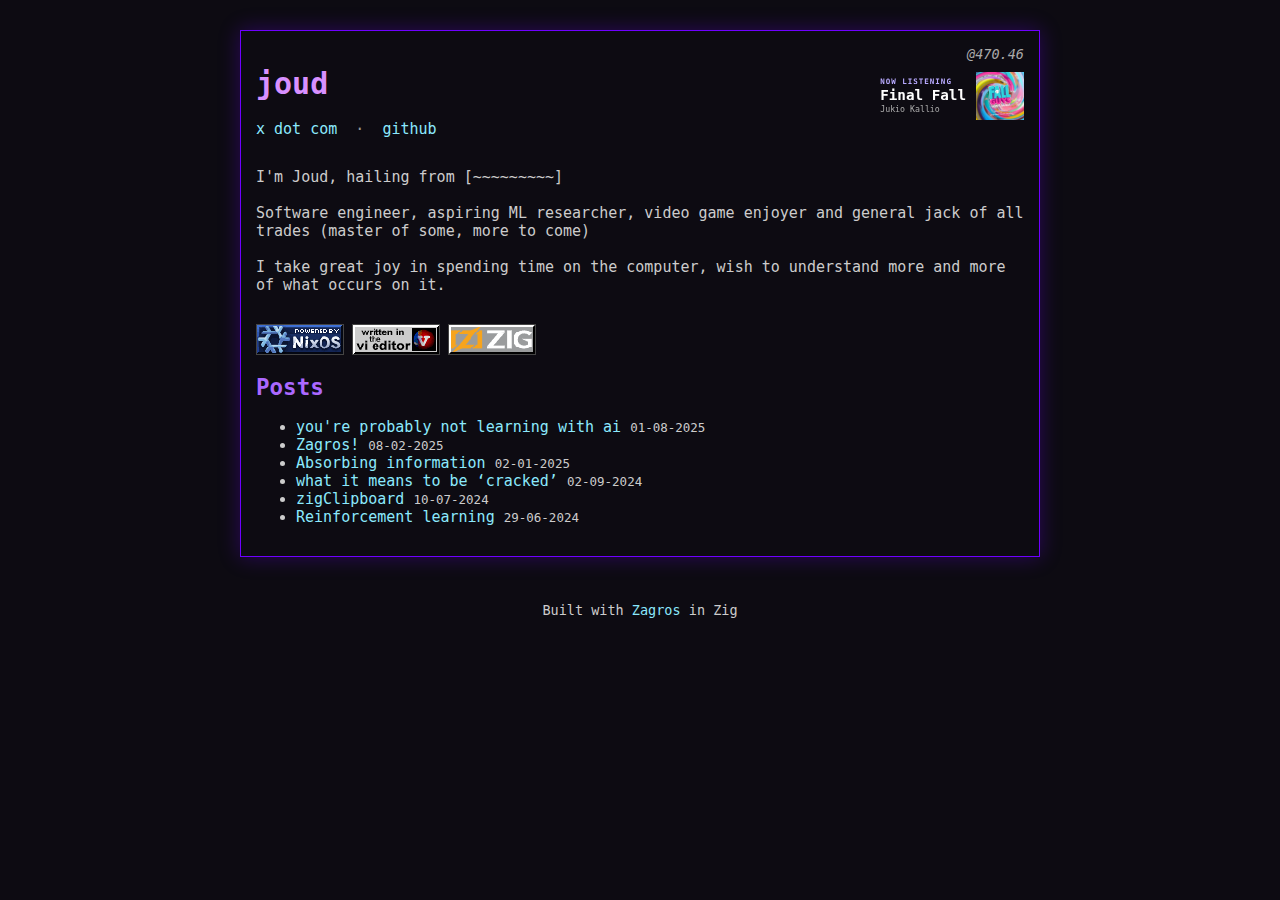
<file: index.html>
<!DOCTYPE html>
<html lang="en">
  <head>
    <meta http-equiv="Content-Type" content="text/html; charset=UTF-8" />

    <title>joud</title>
    <link rel="stylesheet" href="./joud_files/style.css" />
    <link rel="icon" href="./joud_files/favicon.jpg" />
    <link rel="icon" type="image/x-icon" href="./joud_files/favicon.jpg" />
  </head>

  <body>
    <div class="container">
      <div class="header">
        <h1>joud</h1>

        <div class="beatAndMusic">
          <div id="internet-beat">@439.15</div>

          <div class="now-playing-box" id="now-playing-box">
            <div class="info">
              <div class="label">now listening</div>
              <div class="title">Final Fall</div>
              <div class="artist">Jukio Kallio</div>
            </div>
            <img
              class="cover"
              src="./joud_files/0b5908cb87fe61f74b5b2bf364715643.jpg"
              alt="album cover"
            />
          </div>
        </div>
      </div>

      <script>
        function updateBeatTime() {
          const now = new Date();
          const utc =
            now.getUTCHours() * 3600 +
            now.getUTCMinutes() * 60 +
            now.getUTCSeconds() +
            now.getUTCMilliseconds() / 1000;

          const beatFloat = ((utc + 3600) % 86400) / 86.4;
          const beat = Math.floor(beatFloat);
          const sub = Math.floor((beatFloat - beat) * 100);

          document.getElementById("internet-beat").textContent =
            "@" +
            beat.toString().padStart(3, "0") +
            "." +
            sub.toString().padStart(2, "0");
        }

        updateBeatTime();
        setInterval(updateBeatTime, 864); // update every 0.864 sec (~1 centibeat)
      </script>

      <div class="subtext">
        <a href="https://x.com/joudrid" target="_blank">x dot com</a>
        &nbsp;·&nbsp;
        <a href="https://github.com/aryvyo" target="_blank">github</a>
      </div>

      I'm Joud, hailing from [~~~~~~~~~]
      <br /><br />
      Software engineer, aspiring ML researcher, video game enjoyer and general
      jack of all trades (master of some, more to come)
      <br /><br />
      I take great joy in spending time on the computer, wish to understand more
      and more of what occurs on it.

      <div class="gif-row">
        <img src="./joud_files/nixos2.gif" alt="Powered by NixOS :3" />
        <img src="./joud_files/vim.gif" alt="Written in vim" />
        <img src="./joud_files/zig.png" alt="Written in Zig" />
      </div>

      <h2 class="glow">Posts</h2>

      <ul class="posts">
        <li class="post">
          <a href="./posts/llmstudy.html"
            >you're probably not learning with ai</a
          >
          <small class="muted">01-08-2025</small>
        </li>

        <li class="post">
          <a href="./posts/zagros.html">Zagros!</a>
          <small class="muted">08-02-2025</small>
        </li>

        <li class="post">
          <a href="./posts/absorbing.html">Absorbing information</a>
          <small class="muted">02-01-2025</small>
        </li>

        <li class="post">
          <a href="./posts/cracked.html">what it means to be ‘cracked’</a>
          <small class="muted">02-09-2024</small>
        </li>

        <li class="post">
          <a href="./posts/zigclip.html">zigClipboard</a>
          <small class="muted">10-07-2024</small>
        </li>

        <li class="post">
          <a href="./posts/cssrl.html">Reinforcement learning</a>
          <small class="muted">29-06-2024</small>
        </li>
      </ul>
    </div>

    <div style="text-align: center; margin-top: 3rem; font-size: 0.9rem">
      Built with
      <a href="https://github.com/Aryvyo/Zagros/" target="_blank">Zagros</a> in
      Zig
    </div>
  </body>
</html>
</file>
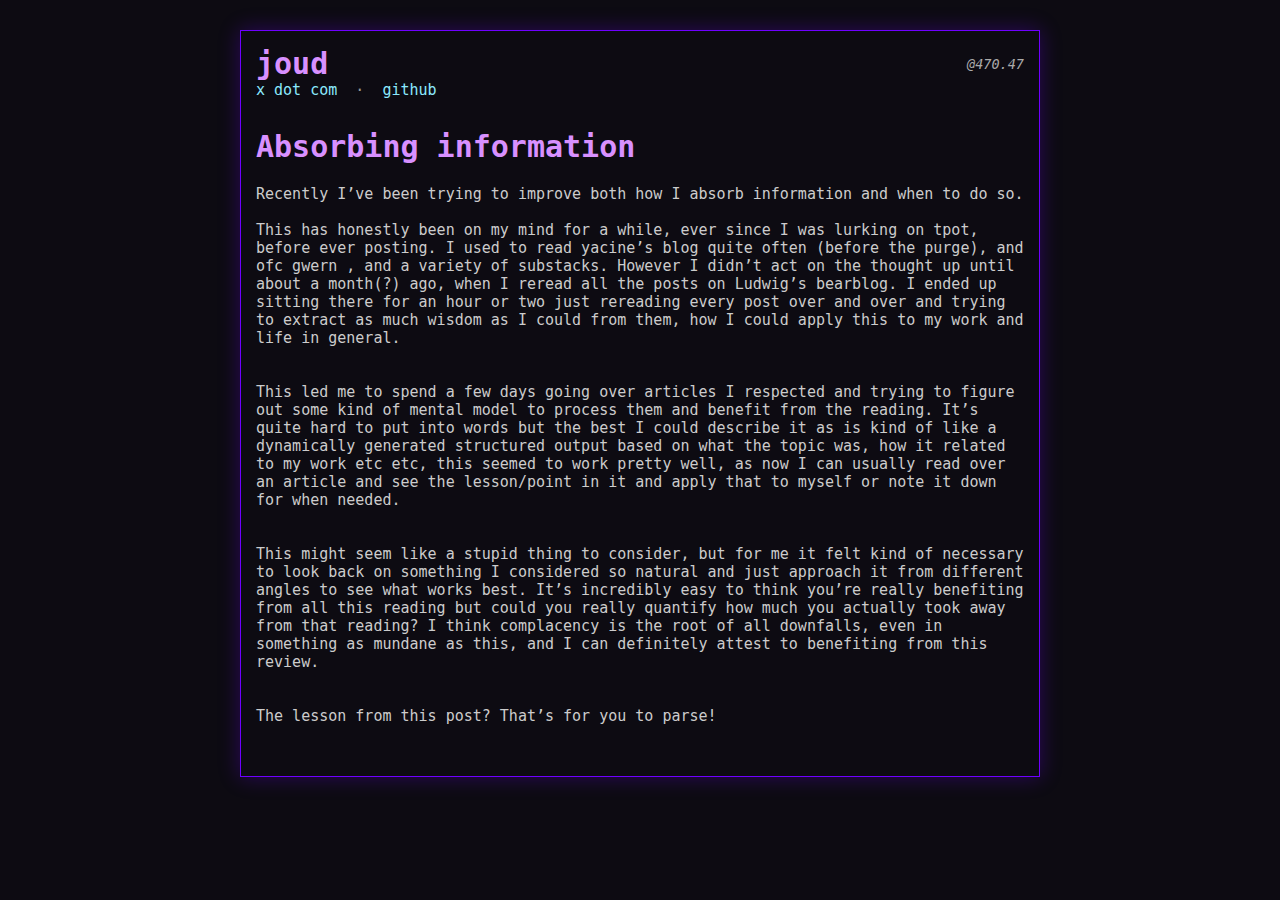
<file: posts/absorbing.html>
<!DOCTYPE html>
<html lang="en">
  <head>
    <meta http-equiv="Content-Type" content="text/html; charset=UTF-8" />

    <title>joud</title>

    <link rel="stylesheet" href="./../joud_files/joud-post-detail-style.css" />

    <link rel="icon" href="./../joud_files/favicon.jpg" />
    <link rel="icon" type="image/x-icon" href="./../joud_files/favicon.jpg" />
  </head>
  <body>
    <div class="container">
      <div class="header">
        <h1><a class="name" href="./../index.html">joud</a></h1>
        <div id="internet-beat">@450.12</div>
      </div>

      <script>
        function updateBeatTime() {
          const now = new Date();
          const utc =
            now.getUTCHours() * 3600 +
            now.getUTCMinutes() * 60 +
            now.getUTCSeconds() +
            now.getUTCMilliseconds() / 1000;

          const beatFloat = ((utc + 3600) % 86400) / 86.4;
          const beat = Math.floor(beatFloat);
          const sub = Math.floor((beatFloat - beat) * 100);

          document.getElementById("internet-beat").textContent =
            "@" +
            beat.toString().padStart(3, "0") +
            "." +
            sub.toString().padStart(2, "0");
        }

        updateBeatTime();
        setInterval(updateBeatTime, 864); // update every 0.864 sec (~1 centibeat)
      </script>

      <div class="subtext">
        <a href="https://x.com/joudrid" target="_blank">x dot com</a>
        &nbsp;·&nbsp;
        <a href="https://github.com/aryvyo" target="_blank">github</a>
      </div>

      <h1>Absorbing information</h1>

      <div class="post-content">
        <br />
        Recently I’ve been trying to improve both how I absorb information and
        when to do so.<br />
        <br />
        This has honestly been on my mind for a while, ever since I was lurking
        on tpot, before ever posting. I used to read yacine’s blog quite often
        (before the purge), and ofc gwern , and a variety of substacks. However
        I didn’t act on the thought up until about a month(?) ago, when I reread
        all the posts on Ludwig’s bearblog. I ended up sitting there for an hour
        or two just rereading every post over and over and trying to extract as
        much wisdom as I could from them, how I could apply this to my work and
        life in general.<br />
        <br />
        <br />
        This led me to spend a few days going over articles I respected and
        trying to figure out some kind of mental model to process them and
        benefit from the reading. It’s quite hard to put into words but the best
        I could describe it as is kind of like a dynamically generated
        structured output based on what the topic was, how it related to my work
        etc etc, this seemed to work pretty well, as now I can usually read over
        an article and see the lesson/point in it and apply that to myself or
        note it down for when needed.<br />
        <br />
        <br />
        This might seem like a stupid thing to consider, but for me it felt kind
        of necessary to look back on something I considered so natural and just
        approach it from different angles to see what works best. It’s
        incredibly easy to think you’re really benefiting from all this reading
        but could you really quantify how much you actually took away from that
        reading? I think complacency is the root of all downfalls, even in
        something as mundane as this, and I can definitely attest to benefiting
        from this review.<br />
        <br />
        <br />
        The lesson from this post? That’s for you to parse!<br />
        <br />
        <br />
      </div>
    </div>
  </body>
</html>
</file>
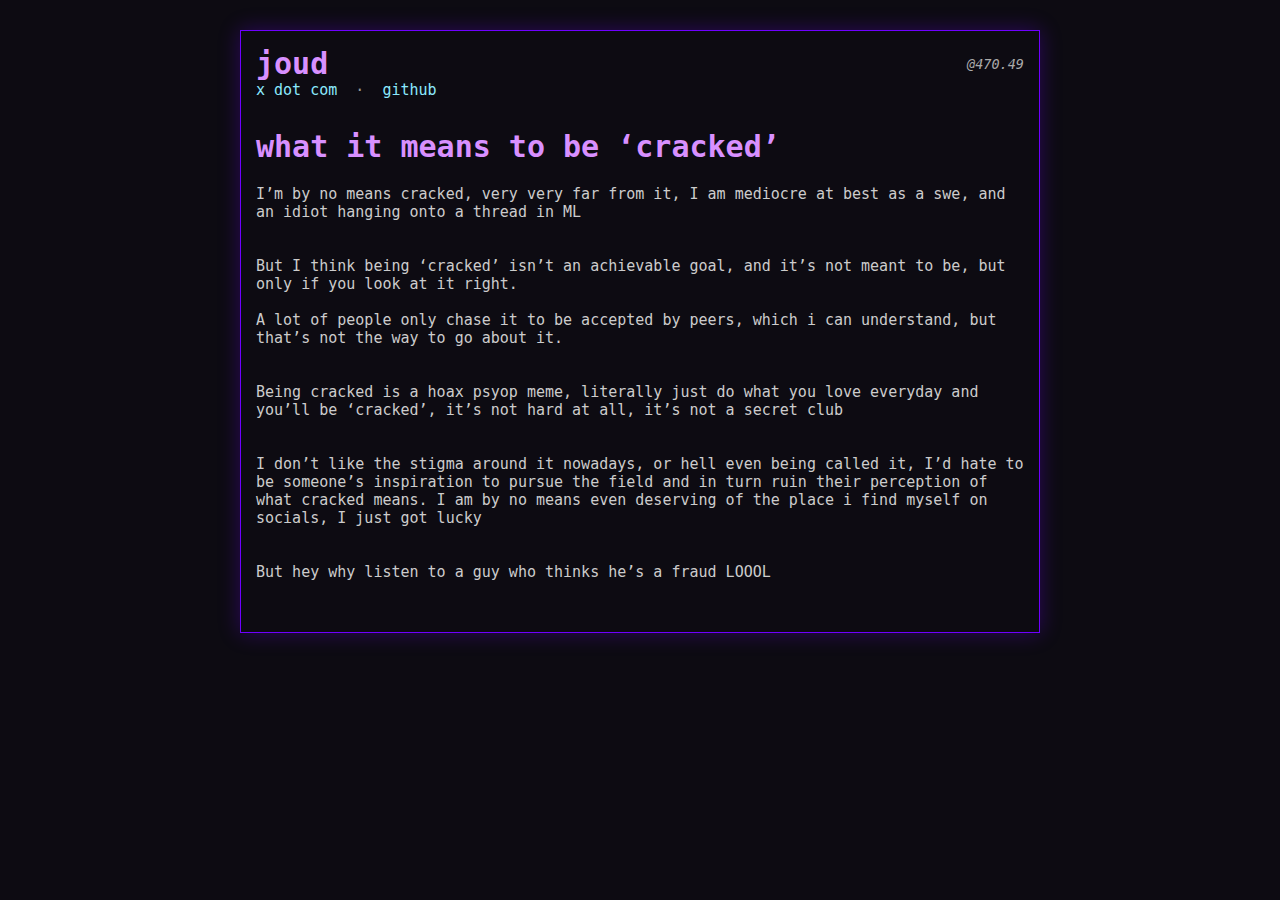
<file: posts/cracked.html>
<!DOCTYPE html>
<html lang="en">
  <head>
    <meta http-equiv="Content-Type" content="text/html; charset=UTF-8" />

    <title>joud</title>

    <link rel="stylesheet" href="./../joud_files/joud-post-detail-style.css" />

    <link rel="icon" href="./../joud_files/favicon.jpg" />
    <link rel="icon" type="image/x-icon" href="./../joud_files/favicon.jpg" />
  </head>
  <body>
    <div class="container">
      <div class="header">
        <h1><a class="name" href="./../index.html">joud</a></h1>
        <div id="internet-beat">@450.24</div>
      </div>

      <script>
        function updateBeatTime() {
          const now = new Date();
          const utc =
            now.getUTCHours() * 3600 +
            now.getUTCMinutes() * 60 +
            now.getUTCSeconds() +
            now.getUTCMilliseconds() / 1000;

          const beatFloat = ((utc + 3600) % 86400) / 86.4;
          const beat = Math.floor(beatFloat);
          const sub = Math.floor((beatFloat - beat) * 100);

          document.getElementById("internet-beat").textContent =
            "@" +
            beat.toString().padStart(3, "0") +
            "." +
            sub.toString().padStart(2, "0");
        }

        updateBeatTime();
        setInterval(updateBeatTime, 864); // update every 0.864 sec (~1 centibeat)
      </script>

      <div class="subtext">
        <a href="https://x.com/joudrid" target="_blank">x dot com</a>
        &nbsp;·&nbsp;
        <a href="https://github.com/aryvyo" target="_blank">github</a>
      </div>

      <h1>what it means to be ‘cracked’</h1>

      <div class="post-content">
        <br />
        I’m by no means cracked, very very far from it, I am mediocre at best as
        a swe, and an idiot hanging onto a thread in ML<br />
        <br />
        <br />
        But I think being ‘cracked’ isn’t an achievable goal, and it’s not meant
        to be, but only if you look at it right.<br />
        <br />
        A lot of people only chase it to be accepted by peers, which i can
        understand, but that’s not the way to go about it.<br />
        <br />
        <br />
        Being cracked is a hoax psyop meme, literally just do what you love
        everyday and you’ll be ‘cracked’, it’s not hard at all, it’s not a
        secret club<br />
        <br />
        <br />
        I don’t like the stigma around it nowadays, or hell even being called
        it, I’d hate to be someone’s inspiration to pursue the field and in turn
        ruin their perception of what cracked means. I am by no means even
        deserving of the place i find myself on socials, I just got lucky<br />
        <br />
        <br />
        But hey why listen to a guy who thinks he’s a fraud LOOOL<br />
        <br />
        <br />
      </div>
    </div>
  </body>
</html>
</file>
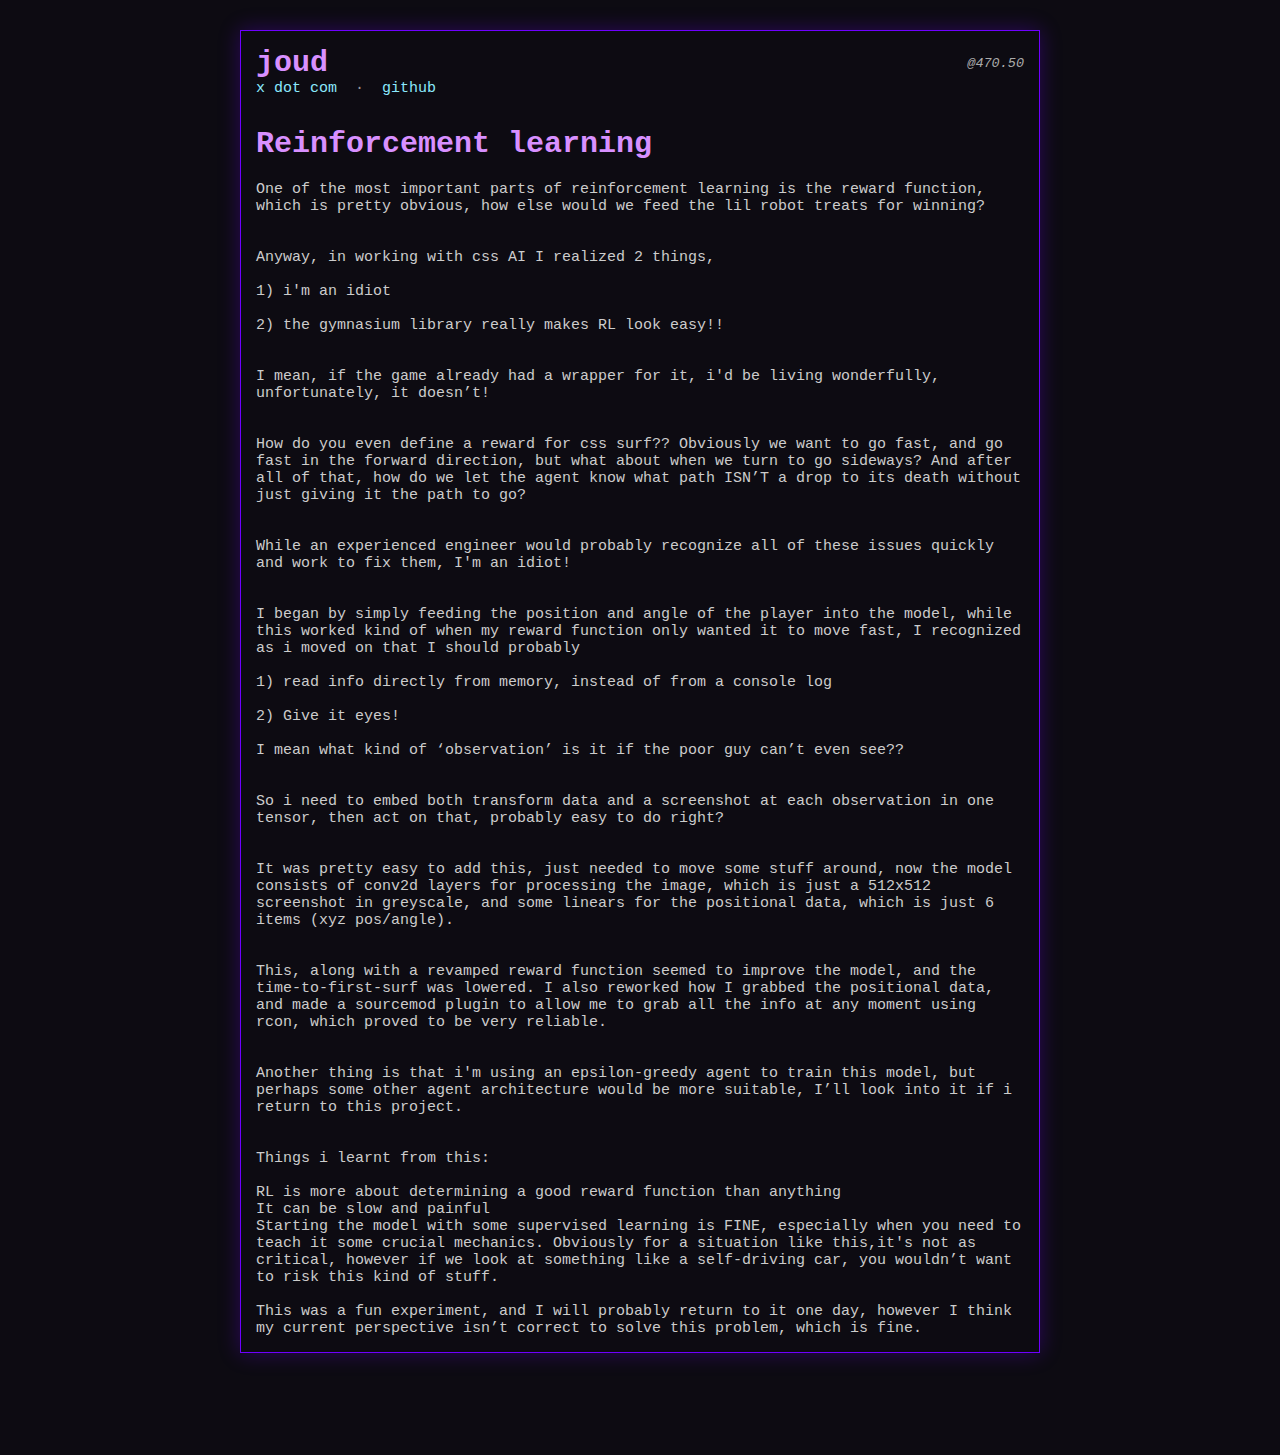
<file: posts/cssrl.html>
<!DOCTYPE html>
<html lang="en">
  <head>
    <meta http-equiv="Content-Type" content="text/html; charset=UTF-8" />

    <title>joud</title>

    <link rel="stylesheet" href="./../joud_files/joud-post-detail-style.css" />

    <link rel="icon" href="./../joud_files/favicon.jpg" />
    <link rel="icon" type="image/x-icon" href="./../joud_files/favicon.jpg" />
  </head>
  <body>
    <div class="container">
      <div class="header">
        <h1><a class="name" href="./../index.html">joud</a></h1>
        <div id="internet-beat">@450.47</div>
      </div>

      <script>
        function updateBeatTime() {
          const now = new Date();
          const utc =
            now.getUTCHours() * 3600 +
            now.getUTCMinutes() * 60 +
            now.getUTCSeconds() +
            now.getUTCMilliseconds() / 1000;

          const beatFloat = ((utc + 3600) % 86400) / 86.4;
          const beat = Math.floor(beatFloat);
          const sub = Math.floor((beatFloat - beat) * 100);

          document.getElementById("internet-beat").textContent =
            "@" +
            beat.toString().padStart(3, "0") +
            "." +
            sub.toString().padStart(2, "0");
        }

        updateBeatTime();
        setInterval(updateBeatTime, 864); // update every 0.864 sec (~1 centibeat)
      </script>

      <div class="subtext">
        <a href="https://x.com/joudrid" target="_blank">x dot com</a>
        &nbsp;·&nbsp;
        <a href="https://github.com/aryvyo" target="_blank">github</a>
      </div>

      <h1>Reinforcement learning</h1>

      <div class="post-content">
        <br />
        One of the most important parts of reinforcement learning is the reward
        function, which is pretty obvious, how else would we feed the lil robot
        treats for winning?<br />
        <br />
        <br />
        Anyway, in working with css AI I realized 2 things,<br />
        <br />
        1) i'm an idiot<br />
        <br />
        2) the gymnasium library really makes RL look easy!!<br />
        <br />
        <br />
        I mean, if the game already had a wrapper for it, i'd be living
        wonderfully, unfortunately, it doesn’t!<br />
        <br />
        <br />
        How do you even define a reward for css surf?? Obviously we want to go
        fast, and go fast in the forward direction, but what about when we turn
        to go sideways? And after all of that, how do we let the agent know what
        path ISN’T a drop to its death without just giving it the path to go?<br />
        <br />
        <br />
        While an experienced engineer would probably recognize all of these
        issues quickly and work to fix them, I'm an idiot!<br />
        <br />
        <br />
        I began by simply feeding the position and angle of the player into the
        model, while this worked kind of when my reward function only wanted it
        to move fast, I recognized as i moved on that I should probably<br />
        <br />
        1) read info directly from memory, instead of from a console log<br />
        <br />
        2) Give it eyes!<br />
        <br />
        I mean what kind of ‘observation’ is it if the poor guy can’t even
        see??<br />
        <br />
        <br />
        So i need to embed both transform data and a screenshot at each
        observation in one tensor, then act on that, probably easy to do
        right?<br />
        <br />
        <br />
        It was pretty easy to add this, just needed to move some stuff around,
        now the model consists of conv2d layers for processing the image, which
        is just a 512x512 screenshot in greyscale, and some linears for the
        positional data, which is just 6 items (xyz pos/angle).<br />
        <br />
        <br />
        This, along with a revamped reward function seemed to improve the model,
        and the time-to-first-surf was lowered. I also reworked how I grabbed
        the positional data, and made a sourcemod plugin to allow me to grab all
        the info at any moment using rcon, which proved to be very reliable.<br />
        <br />
        <br />
        Another thing is that i'm using an epsilon-greedy agent to train this
        model, but perhaps some other agent architecture would be more suitable,
        I’ll look into it if i return to this project.<br />
        <br />
        <br />
        Things i learnt from this:<br />
        <br />
        RL is more about determining a good reward function than anything<br />
        It can be slow and painful<br />
        Starting the model with some supervised learning is FINE, especially
        when you need to teach it some crucial mechanics. Obviously for a
        situation like this,it's not as critical, however if we look at
        something like a self-driving car, you wouldn’t want to risk this kind
        of stuff.<br />
        <br />
        This was a fun experiment, and I will probably return to it one day,
        however I think my current perspective isn’t correct to solve this
        problem, which is fine.<br />
      </div>
    </div>
  </body>
</html>
</file>
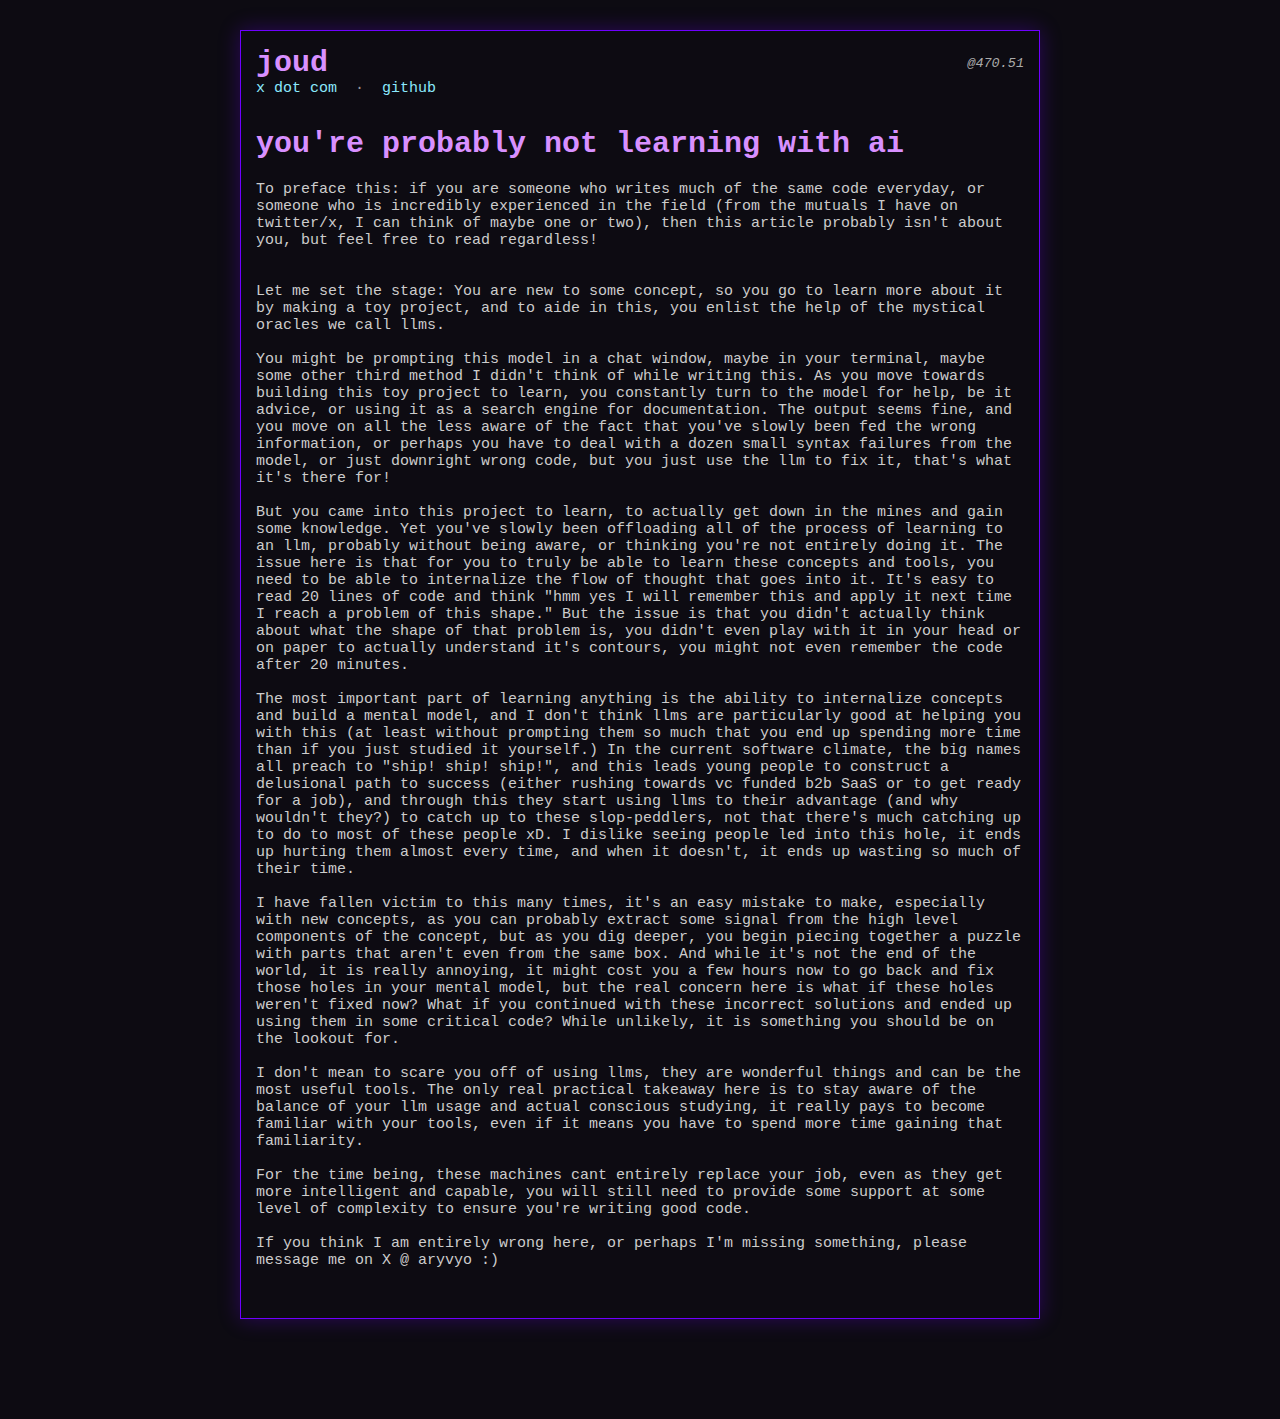
<file: posts/llmstudy.html>
<!DOCTYPE html>
<html lang="en">
  <head>
    <meta http-equiv="Content-Type" content="text/html; charset=UTF-8" />

    <title>joud</title>

    <link rel="stylesheet" href="./../joud_files/joud-post-detail-style.css" />

    <link rel="icon" href="./../joud_files/favicon.jpg" />
    <link rel="icon" type="image/x-icon" href="./../joud_files/favicon.jpg" />
  </head>
  <body>
    <div class="container">
      <div class="header">
        <h1><a class="name" href="./../index.html">joud</a></h1>
        <div id="internet-beat">@449.40</div>
      </div>

      <script>
        function updateBeatTime() {
          const now = new Date();
          const utc =
            now.getUTCHours() * 3600 +
            now.getUTCMinutes() * 60 +
            now.getUTCSeconds() +
            now.getUTCMilliseconds() / 1000;

          const beatFloat = ((utc + 3600) % 86400) / 86.4;
          const beat = Math.floor(beatFloat);
          const sub = Math.floor((beatFloat - beat) * 100);

          document.getElementById("internet-beat").textContent =
            "@" +
            beat.toString().padStart(3, "0") +
            "." +
            sub.toString().padStart(2, "0");
        }

        updateBeatTime();
        setInterval(updateBeatTime, 864); // update every 0.864 sec (~1 centibeat)
      </script>

      <div class="subtext">
        <a href="https://x.com/joudrid" target="_blank">x dot com</a>
        &nbsp;·&nbsp;
        <a href="https://github.com/aryvyo" target="_blank">github</a>
      </div>

      <h1>you're probably not learning with ai</h1>

      <div class="post-content">
        <br />
        To preface this: if you are someone who writes much of the same code
        everyday, or someone who is incredibly experienced in the field (from
        the mutuals I have on twitter/x, I can think of maybe one or two), then
        this article probably isn't about you, but feel free to read
        regardless!<br />
        <br />
        <br />
        Let me set the stage: You are new to some concept, so you go to learn
        more about it by making a toy project, and to aide in this, you enlist
        the help of the mystical oracles we call llms.<br />
        <br />
        You might be prompting this model in a chat window, maybe in your
        terminal, maybe some other third method I didn't think of while writing
        this. As you move towards building this toy project to learn, you
        constantly turn to the model for help, be it advice, or using it as a
        search engine for documentation. The output seems fine, and you move on
        all the less aware of the fact that you've slowly been fed the wrong
        information, or perhaps you have to deal with a dozen small syntax
        failures from the model, or just downright wrong code, but you just use
        the llm to fix it, that's what it's there for!<br />
        <br />
        But you came into this project to learn, to actually get down in the
        mines and gain some knowledge. Yet you've slowly been offloading all of
        the process of learning to an llm, probably without being aware, or
        thinking you're not entirely doing it. The issue here is that for you to
        truly be able to learn these concepts and tools, you need to be able to
        internalize the flow of thought that goes into it. It's easy to read 20
        lines of code and think "hmm yes I will remember this and apply it next
        time I reach a problem of this shape." But the issue is that you didn't
        actually think about what the shape of that problem is, you didn't even
        play with it in your head or on paper to actually understand it's
        contours, you might not even remember the code after 20 minutes.<br />
        <br />
        The most important part of learning anything is the ability to
        internalize concepts and build a mental model, and I don't think llms
        are particularly good at helping you with this (at least without
        prompting them so much that you end up spending more time than if you
        just studied it yourself.) In the current software climate, the big
        names all preach to "ship! ship! ship!", and this leads young people to
        construct a delusional path to success (either rushing towards vc funded
        b2b SaaS or to get ready for a job), and through this they start using
        llms to their advantage (and why wouldn't they?) to catch up to these
        slop-peddlers, not that there's much catching up to do to most of these
        people xD. I dislike seeing people led into this hole, it ends up
        hurting them almost every time, and when it doesn't, it ends up wasting
        so much of their time. <br />
        <br />
        I have fallen victim to this many times, it's an easy mistake to make,
        especially with new concepts, as you can probably extract some signal
        from the high level components of the concept, but as you dig deeper,
        you begin piecing together a puzzle with parts that aren't even from the
        same box. And while it's not the end of the world, it is really
        annoying, it might cost you a few hours now to go back and fix those
        holes in your mental model, but the real concern here is what if these
        holes weren't fixed now? What if you continued with these incorrect
        solutions and ended up using them in some critical code? While unlikely,
        it is something you should be on the lookout for.<br />
        <br />
        I don't mean to scare you off of using llms, they are wonderful things
        and can be the most useful tools. The only real practical takeaway here
        is to stay aware of the balance of your llm usage and actual conscious
        studying, it really pays to become familiar with your tools, even if it
        means you have to spend more time gaining that familiarity. <br />
        <br />
        For the time being, these machines cant entirely replace your job, even
        as they get more intelligent and capable, you will still need to provide
        some support at some level of complexity to ensure you're writing good
        code.<br />
        <br />
        If you think I am entirely wrong here, or perhaps I'm missing something,
        please message me on X @ aryvyo :)<br />
        <br />
        <br />
      </div>
    </div>
  </body>
</html>
</file>
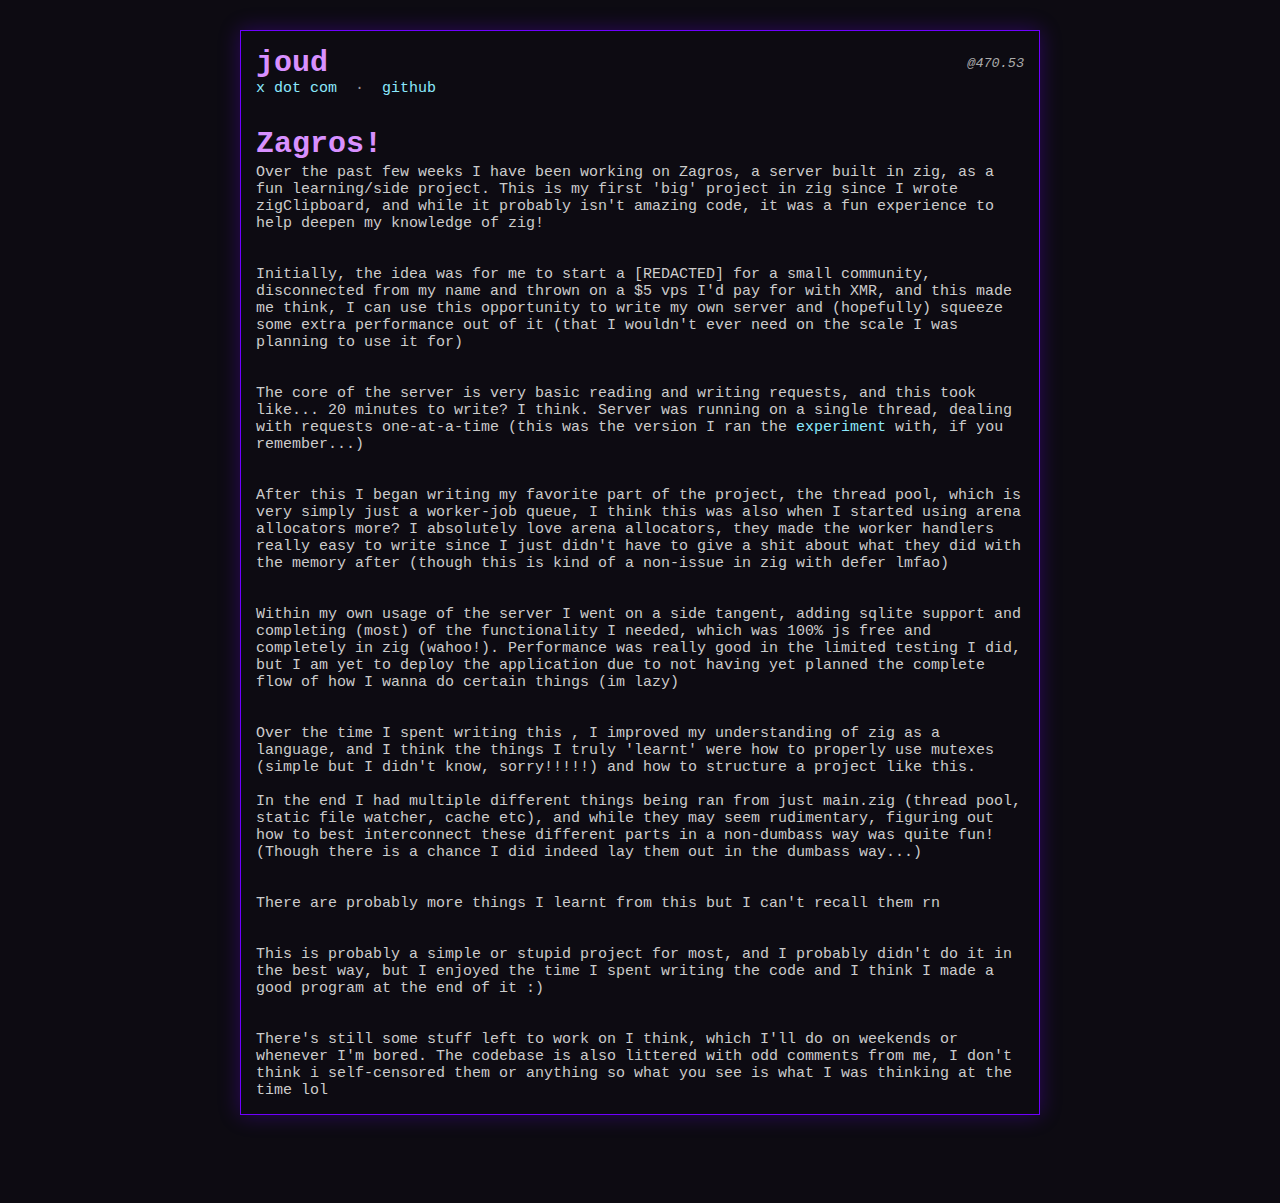
<file: posts/zagros.html>
<!DOCTYPE html>
<html lang="en">
  <head>
    <meta http-equiv="Content-Type" content="text/html; charset=UTF-8" />
    <title>joud</title>

    <link rel="stylesheet" href="./../joud_files/joud-post-detail-style.css" />

    <link rel="icon" href="./../joud_files/favicon.jpg" />
    <link rel="icon" type="image/x-icon" href="./../joud_files/favicon.jpg" />
  </head>
  <body>
    <div class="container">
      <div class="header">
        <h1><a class="name" href="./../index.html">joud</a></h1>
        <div id="internet-beat">@449.87</div>
      </div>

      <script>
        function updateBeatTime() {
          const now = new Date();
          const utc =
            now.getUTCHours() * 3600 +
            now.getUTCMinutes() * 60 +
            now.getUTCSeconds() +
            now.getUTCMilliseconds() / 1000;

          const beatFloat = ((utc + 3600) % 86400) / 86.4;
          const beat = Math.floor(beatFloat);
          const sub = Math.floor((beatFloat - beat) * 100);

          document.getElementById("internet-beat").textContent =
            "@" +
            beat.toString().padStart(3, "0") +
            "." +
            sub.toString().padStart(2, "0");
        }

        updateBeatTime();
        setInterval(updateBeatTime, 864); // update every 0.864 sec (~1 centibeat)
      </script>

      <div class="subtext">
        <a href="https://x.com/joudrid" target="_blank">x dot com</a>
        &nbsp;·&nbsp;
        <a href="https://github.com/aryvyo" target="_blank">github</a>
      </div>

      <h1>Zagros!</h1>

      <div class="post-content">
        Over the past few weeks I have been working on Zagros, a server built in
        zig, as a fun learning/side project. This is my first 'big' project in
        zig since I wrote zigClipboard, and while it probably isn't amazing
        code, it was a fun experience to help deepen my knowledge of zig!<br />
        <br />
        <br />
        Initially, the idea was for me to start a [REDACTED] for a small
        community, disconnected from my name and thrown on a $5 vps I'd pay for
        with XMR, and this made me think, I can use this opportunity to write my
        own server and (hopefully) squeeze some extra performance out of it
        (that I wouldn't ever need on the scale I was planning to use it for)<br />
        <br />
        <br />
        The core of the server is very basic reading and writing requests, and
        this took like... 20 minutes to write? I think. Server was running on a
        single thread, dealing with requests one-at-a-time (this was the version
        I ran the
        <a href="https://x.com/joudrid">experiment</a>
        with, if you remember...)<br />
        <br />
        <br />
        After this I began writing my favorite part of the project, the thread
        pool, which is very simply just a worker-job queue, I think this was
        also when I started using arena allocators more? I absolutely love arena
        allocators, they made the worker handlers really easy to write since I
        just didn't have to give a shit about what they did with the memory
        after (though this is kind of a non-issue in zig with defer lmfao)<br />
        <br />
        <br />
        Within my own usage of the server I went on a side tangent, adding
        sqlite support and completing (most) of the functionality I needed,
        which was 100% js free and completely in zig (wahoo!). Performance was
        really good in the limited testing I did, but I am yet to deploy the
        application due to not having yet planned the complete flow of how I
        wanna do certain things (im lazy)<br />
        <br />
        <br />
        Over the time I spent writing this , I improved my understanding of zig
        as a language, and I think the things I truly 'learnt' were how to
        properly use mutexes (simple but I didn't know, sorry!!!!!) and how to
        structure a project like this.<br />
        <br />
        In the end I had multiple different things being ran from just main.zig
        (thread pool, static file watcher, cache etc), and while they may seem
        rudimentary, figuring out how to best interconnect these different parts
        in a non-dumbass way was quite fun! (Though there is a chance I did
        indeed lay them out in the dumbass way...)<br />
        <br />
        <br />
        There are probably more things I learnt from this but I can't recall
        them rn<br />
        <br />
        <br />
        This is probably a simple or stupid project for most, and I probably
        didn't do it in the best way, but I enjoyed the time I spent writing the
        code and I think I made a good program at the end of it :)<br />
        <br />
        <br />
        There's still some stuff left to work on I think, which I'll do on
        weekends or whenever I'm bored. The codebase is also littered with odd
        comments from me, I don't think i self-censored them or anything so what
        you see is what I was thinking at the time lol<br />
      </div>
    </div>
  </body>
</html>
</file>
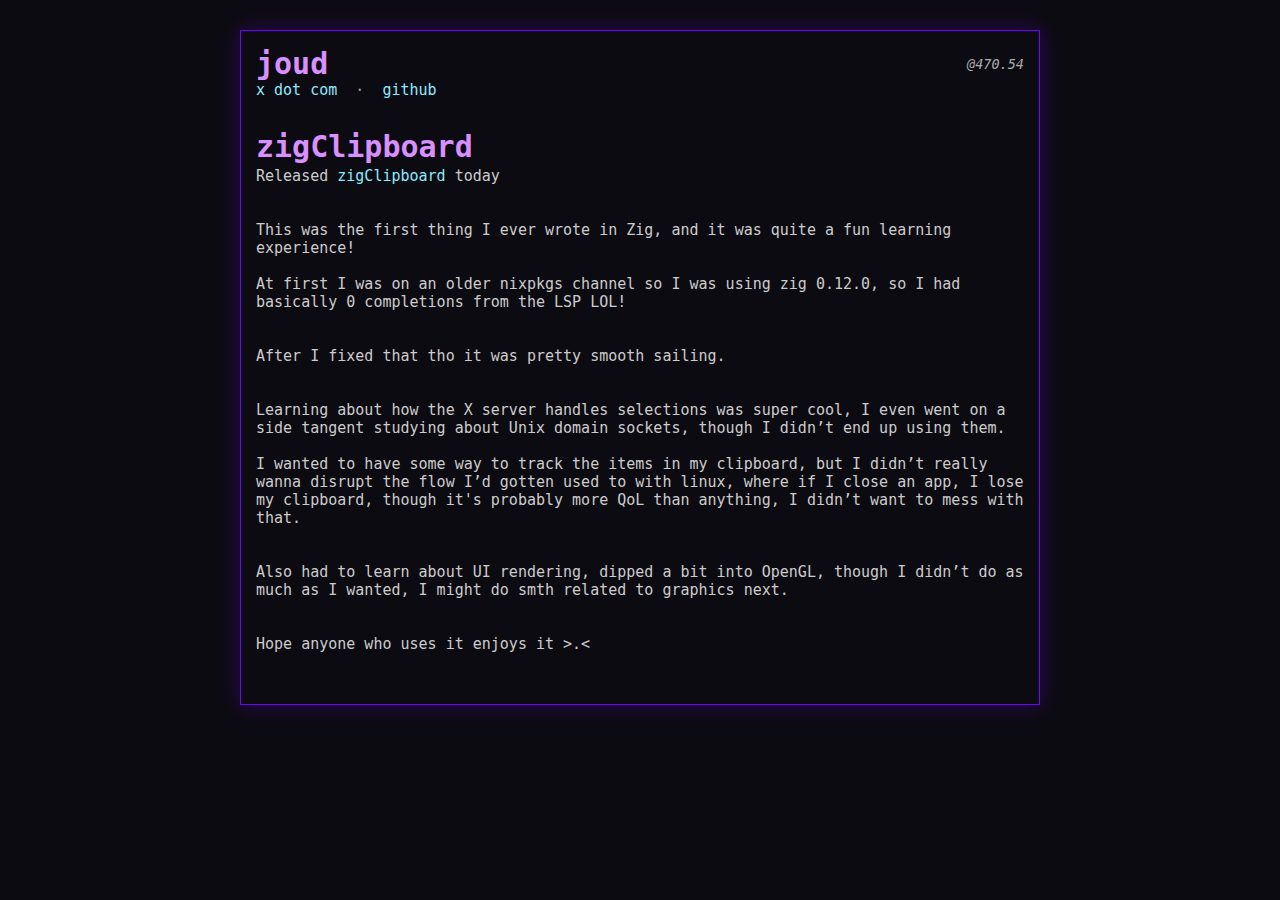
<file: posts/zigclip.html>
<!DOCTYPE html>
<html lang="en">
  <head>
    <meta http-equiv="Content-Type" content="text/html; charset=UTF-8" />

    <title>joud</title>

    <link rel="stylesheet" href="./../joud_files/joud-post-detail-style.css" />

    <link rel="icon" href="./../joud_files/favicon.jpg" />
    <link rel="icon" type="image/x-icon" href="./../joud_files/favicon.jpg" />
  </head>
  <body>
    <div class="container">
      <div class="header">
        <h1><a class="name" href="./../index.html">joud</a></h1>
        <div id="internet-beat">@450.34</div>
      </div>

      <script>
        function updateBeatTime() {
          const now = new Date();
          const utc =
            now.getUTCHours() * 3600 +
            now.getUTCMinutes() * 60 +
            now.getUTCSeconds() +
            now.getUTCMilliseconds() / 1000;

          const beatFloat = ((utc + 3600) % 86400) / 86.4;
          const beat = Math.floor(beatFloat);
          const sub = Math.floor((beatFloat - beat) * 100);

          document.getElementById("internet-beat").textContent =
            "@" +
            beat.toString().padStart(3, "0") +
            "." +
            sub.toString().padStart(2, "0");
        }

        updateBeatTime();
        setInterval(updateBeatTime, 864); // update every 0.864 sec (~1 centibeat)
      </script>

      <div class="subtext">
        <a href="https://x.com/joudrid" target="_blank">x dot com</a>
        &nbsp;·&nbsp;
        <a href="https://github.com/aryvyo" target="_blank">github</a>
      </div>

      <h1>zigClipboard</h1>

      <div class="post-content">
        Released
        <a href="https://github.com/Aryvyo/zigClipboard">zigClipboard</a>
        today<br />
        <br />
        <br />
        This was the first thing I ever wrote in Zig, and it was quite a fun
        learning experience!<br />
        <br />
        At first I was on an older nixpkgs channel so I was using zig 0.12.0, so
        I had basically 0 completions from the LSP LOL!<br />
        <br />
        <br />
        After I fixed that tho it was pretty smooth sailing.<br />
        <br />
        <br />
        Learning about how the X server handles selections was super cool, I
        even went on a side tangent studying about Unix domain sockets, though I
        didn’t end up using them.<br />
        <br />
        I wanted to have some way to track the items in my clipboard, but I
        didn’t really wanna disrupt the flow I’d gotten used to with linux,
        where if I close an app, I lose my clipboard, though it's probably more
        QoL than anything, I didn’t want to mess with that.<br />
        <br />
        <br />
        Also had to learn about UI rendering, dipped a bit into OpenGL, though I
        didn’t do as much as I wanted, I might do smth related to graphics
        next.<br />
        <br />
        <br />
        Hope anyone who uses it enjoys it &gt;.&lt;<br />
        <br />
        <br />
      </div>
    </div>
  </body>
</html>
</file>
<file: joud_files/style.css>
* {
  box-sizing: border-box;
}

html,
body {
  margin: 0;
  padding: 0;
  background-color: #0d0b12;
  color: #ccc;
  font-family: monospace;
  font-size: 15px;
}

a {
  color: #8be9fd;
  text-decoration: none;
}

.container {
  max-width: 800px;
  margin: 2rem auto;
  padding: 1rem;
  border: 1px solid #6f00ff;
  box-shadow: 0 0 20px #6f00ff50;
}

h1 {
  font-size: 2rem;
  margin-bottom: 0.2rem;
  color: #d890ff;
}

.subtext {
  color: #999;
  margin-bottom: 2rem;
}

.glow {
  color: #ab68ff;
  font-weight: bold;
}

.gif-row {
  display: flex;
  gap: 8px;
  margin-top: 2rem;
}

.gif-row img {
  width: 88px;
  height: 31px;
  image-rendering: pixelated;
  border: 1px solid #444;
}

.gif-row-wrapper {
  display: inline-flex;
  flex-direction: column;
  align-items: center;
  gap: 4px;
  margin-top: 1rem;
}

.header {
  display: flex;
  flex-direction: row;
  width: full;
  justify-content: space-between;
  align-items: center;
}

.beatAndMusic {
  display: flex;
  flex-direction: column;
  justify-content: flex-end;
  align-items: flex-end;
  width: 100%;
}


.header h1 {
  margin: 0;
  font-size: 2rem;
  color: #d890ff;
}

#internet-beat {
  font-size: 0.9rem;
  color: #aaa;
  font-style: italic;
}

h1 a.name {
  text-decoration: none;
  color: #d890ff !important;
}

.now-playing-box {
  display: inline-flex;
  align-items: center;
  gap: 10px;
  margin-top: 10px;

  backdrop-filter: blur(6px);
  font-family: monospace;
  color: #e5e5e5;
  max-width: 360px;
  min-width: 0;
  position: relative;

  line-height: 1.1;
}


.now-playing-box .cover {
  width: 48px;
  height: 48px;
  object-fit: cover;
  flex-shrink: 0;
  background: #1f1b2e;
}

.now-playing-box .info {
  display: flex;
  flex-direction: column;
  min-width: 0;
  overflow: hidden;
}

.now-playing-box .label {
  text-transform: uppercase;
  font-size: 0.5rem;
  letter-spacing: 1px;
  font-weight: 700;
  margin-bottom: 2px;
  color: #b8aaff;
}

.now-playing-box .title {
  font-size: 0.95rem;
  font-weight: 700;
  color: #fff;
  overflow: hidden;
  text-overflow: ellipsis;
  white-space: nowrap;
}

.now-playing-box .artist {
  font-size: 0.55rem;
  margin-top: 1px;
  color: #aaa;
  overflow: hidden;
  text-overflow: ellipsis;
  white-space: nowrap;
}
</file>
<file: joud_files/joud-post-detail-style.css>
* {
  box-sizing: border-box;
}

html,
body {
  margin: 0;
  padding: 0;
  background-color: #0d0b12;
  color: #ccc;
  font-family: monospace;
  font-size: 15px;
}

a {
  color: #8be9fd;
  text-decoration: none;
}

.container {
  max-width: 800px;
  margin: 2rem auto;
  padding: 1rem;
  border: 1px solid #6f00ff;
  box-shadow: 0 0 20px #6f00ff50;
}

h1 {
  font-size: 2rem;
  margin-bottom: 0.2rem;
  color: #d890ff;
}

.subtext {
  color: #999;
  margin-bottom: 2rem;
}

.glow {
  color: #ab68ff;
  font-weight: bold;
}

.gif-row {
  display: flex;
  gap: 8px;
  margin-top: 2rem;
}

.gif-row img {
  width: 88px;
  height: 31px;
  image-rendering: pixelated;
  border: 1px solid #444;
}

.gif-row-wrapper {
  display: inline-flex;
  flex-direction: column;
  align-items: center;
  gap: 4px;
  margin-top: 1rem;
}

.header {
  display: flex;
  flex-direction: row;
  width: full;
  justify-content: space-between;
  align-items: center;
}

.beatAndMusic {
  display: flex;
  flex-direction: column;
  justify-content: flex-end;
  align-items: flex-end;
  width: 100%;
}


.header h1 {
  margin: 0;
  font-size: 2rem;
  color: #d890ff;
}

#internet-beat {
  font-size: 0.9rem;
  color: #aaa;
  font-style: italic;
}

h1 a.name {
  text-decoration: none;
  color: #d890ff !important;
}

.now-playing-box {
  display: inline-flex;
  align-items: center;
  gap: 10px;
  margin-top: 10px;

  backdrop-filter: blur(6px);
  font-family: monospace;
  color: #e5e5e5;
  max-width: 360px;
  min-width: 0;
  position: relative;

  line-height: 1.1;
}


.now-playing-box .cover {
  width: 48px;
  height: 48px;
  object-fit: cover;
  flex-shrink: 0;
  background: #1f1b2e;
}

.now-playing-box .info {
  display: flex;
  flex-direction: column;
  min-width: 0;
  overflow: hidden;
}

.now-playing-box .label {
  text-transform: uppercase;
  font-size: 0.5rem;
  letter-spacing: 1px;
  font-weight: 700;
  margin-bottom: 2px;
  color: #b8aaff;
}

.now-playing-box .title {
  font-size: 0.95rem;
  font-weight: 700;
  color: #fff;
  overflow: hidden;
  text-overflow: ellipsis;
  white-space: nowrap;
}

.now-playing-box .artist {
  font-size: 0.55rem;
  margin-top: 1px;
  color: #aaa;
  overflow: hidden;
  text-overflow: ellipsis;
  white-space: nowrap;
}
</file>
